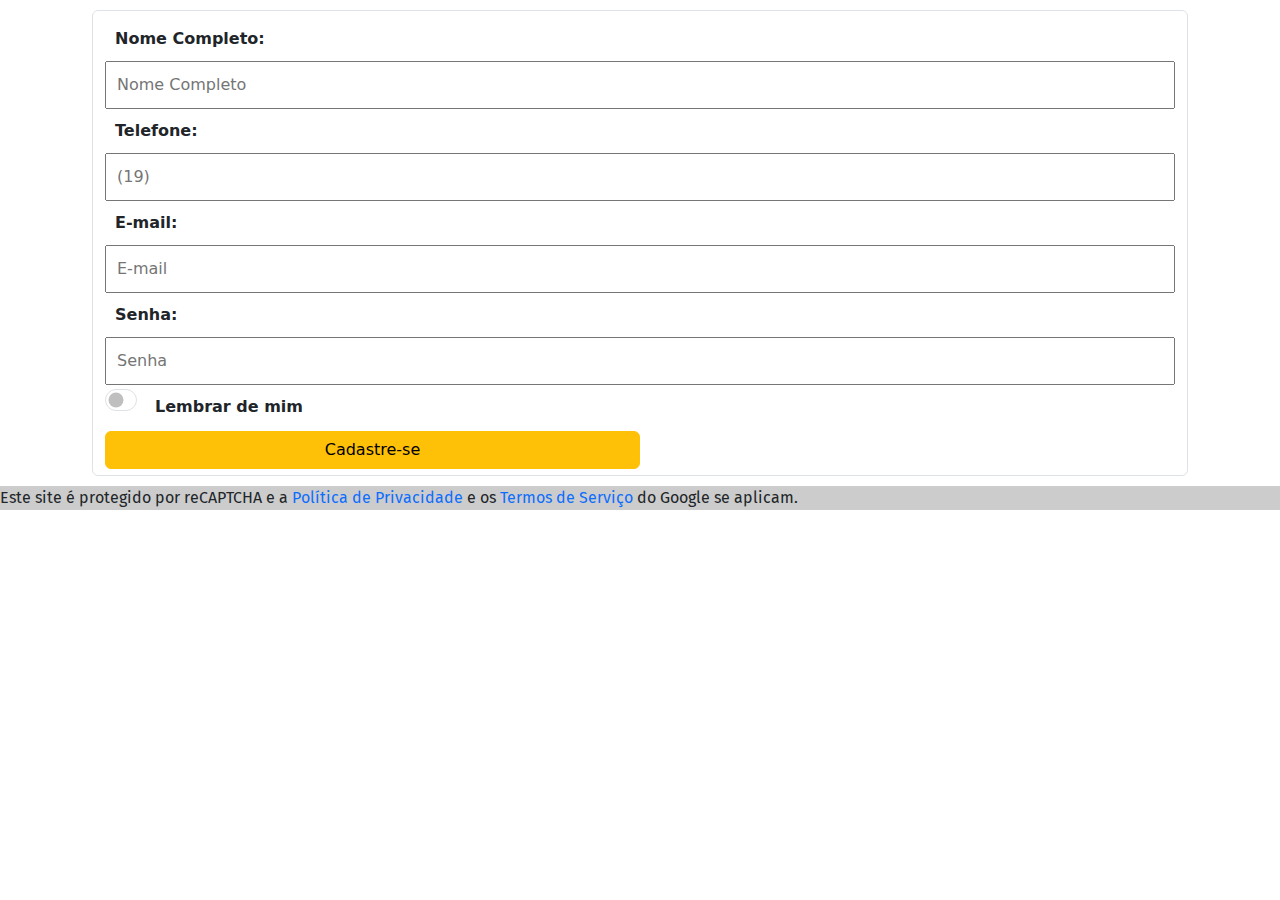
<file: cadastro.html>
<!DOCTYPE html>
<html lang="en">
<head>
    <meta charset="UTF-8">
    <meta name="viewport" content="width=device-width, initial-scale=1.0">
    <title>Cadastre-se - Zene</title>
    <link rel="icon" href="img/Subtract.svg">
  <link rel="stylesheet" href="https://cdn.jsdelivr.net/npm/bootstrap@5.3.3/dist/css/bootstrap.min.css">
  <link rel="stylesheet" href="https://cdn.jsdelivr.net/npm/bootstrap-icons@1.11.3/font/bootstrap-icons.min.css">
  <link rel="stylesheet" href="CSS/style.css">
</head>
<body>
 
      <main>
        <section id="cadastro" class="container justify-content-center align-items-center ">
          <div class="container"> 
            <form class="form-control fw-bold text-dark ">
                  <div >
                      <label for="">Nome Completo:</label>
                      <input type="text" placeholder="Nome Completo">
                  </div>
                  <div >
                      <label for="">Telefone:</label>
                      <input type="text" placeholder="(19)">
                  </div>
                  <div >
                      <label for="">E-mail:</label>
                      <input type="email" placeholder="E-mail">
                  </div>
                  <div >
                      <label for="">Senha:</label>
                      <input type="text" placeholder="Senha">
                  </div>
                  <div id="checkBox" class="form-check form-switch">
                    <input type="checkbox" class="form-check-input" >
                    <label class="form-check-label">Lembrar de mim</label>
                  </div>
                  <div class="">
                    <button  type="submit" class="btn btn-warning">Cadastre-se</button>
                  </div>
                </form>
          </div>
          </section>
      </main>
      <footer>
        <p> Este site é protegido por reCAPTCHA e a <a href="#">Política de Privacidade</a> e os <a href="#">Termos de Serviço</a> do Google se aplicam.</p>
      </footer>
            
</body>
</html>
</file>
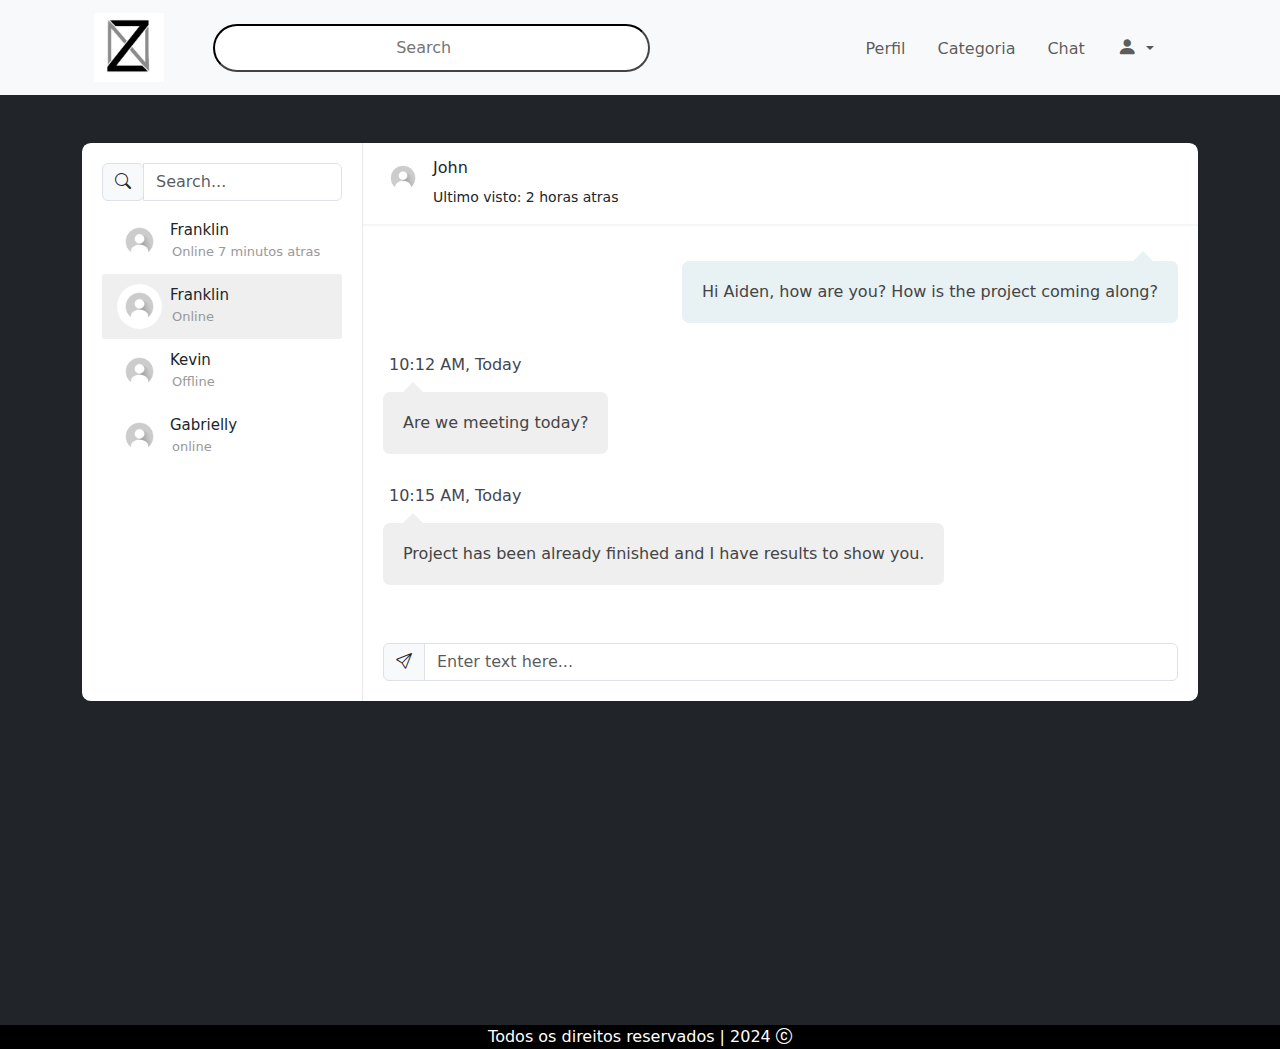
<file: chat.html>
<!DOCTYPE html>
<html lang="en">
<head>
  <meta charset="UTF-8">
  <meta name="viewport" content="width=device-width, initial-scale=1.0">
  <title>Document</title>
  <link rel="icon" href="img/logozene.png">
  <link rel="stylesheet" href="https://cdn.jsdelivr.net/npm/bootstrap@5.3.3/dist/css/bootstrap.min.css">
  <link rel="stylesheet" href="https://cdn.jsdelivr.net/npm/bootstrap-icons@1.11.3/font/bootstrap-icons.min.css">
  <link rel="stylesheet" href="CSS/style.css">
  <link href="https://unpkg.com/aos@2.3.1/dist/aos.css" rel="stylesheet">
  
</head>
<body>

  <header>  
    <nav class="navbar bg-body-tertiary navbar-expand-lg ">
      <div id="head" class="container">
        <div class="container d-flex align-items-center justify-content-between ">
          <a class="navbar-brand" src="img/logozene.png" href="index.html"><img style="width: 70px;" src="img/logozene.png"
              alt="">
          </a>
          <input class=" text-center barraPesquisa" type="search" placeholder="Search" >
          
          <button id="btnn" class="navbar-toggler mx-md-2" type="button" data-bs-toggle="offcanvas"
            data-bs-target="#offcanvasNavbar" aria-controls="offcanvasNavbar" aria-label="Toggle navigation">
            <span class="navbar-toggler-icon"></span>
          </button>
            
          <div class="offcanvas offcanvas-end" tabindex="-1" id="offcanvasNavbar" aria-labelledby="offcanvasNavbarLabel">
            <div class="offcanvas-header">
             <a href="index.html"> <h5 class="offcanvas-title" id="offcanvasNavbarLabel"><img style="width: 80px;" src="img/logozene.png" alt="">
              </h5></a>
              <button type="button" class="btn-close" data-bs-dismiss="offcanvas" aria-label="Close"></button>
            </div>
            <div class="offcanvas-body justify-content-end">
              <ul class="navbar-nav  flex-glow pe-3">
                <li class="nav-item">
                  <!-- <a class="nav-link active" aria-current="page" href="index.html" >Home</a> -->
                </li>
  
                <li class="nav-item pt-1">
                  <a class="nav-link mx-md-2" href="perfil.html">Perfil</a>
                </li>
                <li class="nav-item pt-1">
                  <a class="nav-link mx-md-2" href="categoria.html">Categoria</a>
                </li>
                <li class="nav-item pt-1">
                  <a class="nav-link mx-md-2" href="chat.html">Chat</a>
                </li>
                <li class="nav-item dropdown">
                  <a class="nav-link dropdown-toggle mx-md-2" href="#" role="button" data-bs-toggle="dropdown"
                    aria-expanded="false">
                    <!-- <img src="img/iconeavatarperfil.jpg" style="width: 50px;"  alt=""> --><i
                      class="bi bi-person-fill fs-5"></i>
                  </a>
                  <ul class="dropdown-menu dropdown-menu">
                    <li class="nav-item">
                      <a class="nav-link active" aria-current="page" href="#" data-bs-toggle="modal"
                        data-bs-target="#staticBackdrop">Cadastre-se</a>
                    </li>
                    <li class="nav-item">
                      <a class="nav-link" href="#" data-bs-toggle="modal" data-bs-target="#exampleModal">Entrar</a>
                    </li>
                  </ul>
              </ul>
            </div>
      </div>
    </nav>
  </header>

  
<section id="chatFooter" class="bg-dark">
  <div class="container ">
      <div class="row clearfix ">
          <div class=" container py-5">
              <div class="card chat-app ">
                  <div id="plist" class="people-list">
                      <div class="input-group">
                          <div class="input-group-prepend">
                              <button class="input-group-text"><i class="bi bi-search"></i></button>
                          </div>
                          <input type="text" class="form-control" placeholder="Search...">
                      </div>
                      <ul class="list-unstyled chat-list mt-2 mb-0">
                          <li class="clearfix">
                              <img src="img/iconeavatarperfil.jpg" alt="avatar">
                              <div class="about">
                                  <div class="name">Franklin</div>
                                  <div class="status"> <i class="fa fa-circle offline"></i> Online 7 minutos atras </div>                                            
                              </div>
                          </li>
                          
                          <li class="clearfix active">
                              <img src="img/iconeavatarperfil.jpg" alt="avatar">
                              <div class="about">
                                  <div class="name">Franklin</div>
                                  <div class="status"> <i class="fa fa-circle online"></i> Online </div>
                              </div>
                          </li>
                          <li class="clearfix">
                              <img src="img/iconeavatarperfil.jpg" alt="avatar">
                              <div class="about">
                                  <div class="name">Kevin</div>
                                  <div class="status"> <i class="fa fa-circle online"></i> Offline </div>
                              </div>
                          </li>                                    
                          <li class="clearfix">
                              <img src="img/iconeavatarperfil.jpg" alt="avatar">
                              <div class="about">
                                  <div class="name">Gabrielly</div>
                                  <div class="status"> <i class="fa fa-circle online"></i> online </div>
                              </div>
                          </li>
                          
                      </ul>
                  </div>
                  <div class="chat">
                      <div class="chat-header clearfix">
                          <div class="row">
                              <div class="col-lg-6">
                                  <a href="javascript:void(0);" data-toggle="modal" data-target="#view_info">
                                      <img src="img/iconeavatarperfil.jpg" alt="avatar">
                                  </a>
                                  <div class="chat-about">
                                      <h6 class="m-b-0">John</h6>
                                      <small>Ultimo visto: 2 horas atras</small>
                                  </div>
                              </div>
                              <!-- <div class="col-lg-6 hidden-sm text-right">
                                  <a href="javascript:void(0);" class="btn btn-outline-secondary"><i class="fa fa-camera"></i></a>
                                  <a href="javascript:void(0);" class="btn btn-outline-primary"><i class="fa fa-image"></i></a>
                                  <a href="javascript:void(0);" class="btn btn-outline-info"><i class="fa fa-cogs"></i></a>
                                  <a href="javascript:void(0);" class="btn btn-outline-warning"><i class="fa fa-question"></i></a>
                              </div> -->
                          </div>
                      </div>
                      <div class="chat-history">
                          <ul class="m-b-0">
                              <li class="clearfix">
                                  <div class="message-data text-right">
                                  </div>
                                  <div class="message other-message float-right"> Hi Aiden, how are you? How is the project coming along? </div>
                              </li>
                              <li class="clearfix">
                                  <div class="message-data">
                                      <span class="message-data-time">10:12 AM, Today</span>
                                  </div>
                                  <div class="message my-message">Are we meeting today?</div>                                    
                              </li>                               
                              <li class="clearfix">
                                  <div class="message-data">
                                      <span class="message-data-time">10:15 AM, Today</span>
                                  </div>
                                  <div class="message my-message">Project has been already finished and I have results to show you.</div>
                              </li>
                          </ul>
                      </div>
                      <div class="chat-message clearfix">
                          <div class="input-group mb-0">
                              
                                  <button type="submit" class="input-group-text"><i class="bi bi-send"></i></button>
                              
                              <input type="text" class="form-control" placeholder="Enter text here...">                                    
                          </div>
                      </div>
                  </div>
              </div>
          </div>
      </div>
  </div>
</section>


<footer>
  <section class="bg-black ">
    <div class="container  text-center">
      <span class="text-white">Todos os direitos reservados | 2024 <i class="bi bi-c-circle"></i></span>

    </div>
  </section>
</footer>




  <!-- Modal -->
  <div class="modal fade" id="exampleModal" tabindex="-1" aria-labelledby="exampleModalLabel" aria-hidden="true">
    <div class="modal-dialog modal-dialog-centered modal-md ">
      <div class="modal-content bg-dark">
        <div class="modal-header">
          <!-- <h1 class="modal-title fs-5" id="exampleModalLabel">Modal title</h1> -->
          <button type="button" class="btn-close" data-bs-dismiss="modal" aria-label="Close"></button>
        </div>
        <div class="modal-body">
          <section id="login" class="container ">
            <h2 class="p-3 text-light">Faça seu login na Zene</h2>
          
              <button><a href="https://www.google.com/gmail/about/"><i class="bi bi-google"></i> Continuar com o
                  Google</a></button>
              <button><a href="https://pt-br.facebook.com/login/device-based/regular/login/"><i
                    class="bi bi-facebook"></i> Continuar com o Facebook</a></button>
              <button><a href="https://appleid.apple.com/"><i class="bi bi-apple"></i> Continuar com a
                  Apple</a></button>
              <button><a href="/cadastro.html"> Continuar com o seu número</a></button>

              <form id="button" class="fw-bold  text-light">

                <div>
                  <label for="">Email ou nome de usuário</label>
                  <input type="email" placeholder="Email ou nome de usuário" required>
                </div>

                <div>
                  <label for="">Senha</label>
                  <input id="senha" type="password" placeholder="Senha">
                  <i id="btn-senha" ></i>
                </div>
                <div class="form-check form-switch d-flex align-items-center">
                  <input type="checkbox" class="form-check-input">
                  <label class="form-check-label">Lembrar de mim</label>
                </div>
                <div>
                  <button type="submit">Conecte-se</button>
                </div>

              </form>

              <div class="text-center p-3 text-link">
                <a href="#" class="">Esqueceu sua senha?</a>
              </div>
            </div>

            <hr>
            <div class="text-center mb-4 text-link">
              <p>Não tem uma conta?</p>
              <a href="#" data-bs-toggle="modal" data-bs-target="#staticBackdrop"> Inscreva-se na Zene.</a>
            </div>

          </section>
        </div>
      </div>
    </div>
  </div>

  <!-- 
 Button trigger modal 
  
  <button type="button" class="btn btn-primary" data-bs-toggle="modal" data-bs-target="#staticBackdrop">
  Launch static backdrop modal
  </button> -->

  <!-- Modal -->
  <div class="modal fade" id="staticBackdrop" data-bs-backdrop="static" data-bs-keyboard="false" tabindex="-1"
    aria-labelledby="staticBackdropLabel" aria-hidden="true">
    <div class="modal-dialog modal-md">
      <div class="modal-content bg-dark ">
        <div class="modal-header">
          <h1 class="modal-title fs-5 text-white" id="staticBackdropLabel">Cadastre-se</h1>
          <button type="button" class="btn-close" data-bs-dismiss="modal" aria-label="Close"></button>
        </div>
        <div class="modal-body">
          <section id="cadastro" class="container">
            <form class=" fw-bold">
              <div>
                <label for="">Nome Completo:</label>
                <input type="text" placeholder="Nome Completo">
              </div>
              <div>
                <label for="">Telefone:</label>
                <input type="text" placeholder="(19) 9-0808 0808">
              </div>
              <div>
                <label for="">E-mail:</label>
                <input type="email" placeholder=" Seu E-mail" required>
              </div>
              <div>
                <label for="">Senha:</label>
                <input type="text" placeholder="Sua Senha">
              </div>
              <div class="form-check form-switch d-flex align-items-center ">
                <input type="checkbox" class="form-check-input">
                <label class="form-check-label">Lembrar de mim</label>
              </div>
              <div>
                <button type="submit" class="btn btn-warning">Cadastre-se</button>
              </div>
            </form>
          </section>
        </div>
      </div>
    </div>
  </div>











  <script src="https://cdn.jsdelivr.net/npm/bootstrap@5.3.3/dist/js/bootstrap.bundle.min.js"
    integrity="sha384-YvpcrYf0tY3lHB60NNkmXc5s9fDVZLESaAA55NDzOxhy9GkcIdslK1eN7N6jIeHz"
    crossorigin="anonymous"></script>
  <script src="https://unpkg.com/aos@2.3.1/dist/aos.js"></script>
  <script>
    AOS.init();
  </script>
  
</body>
</html>
</file>
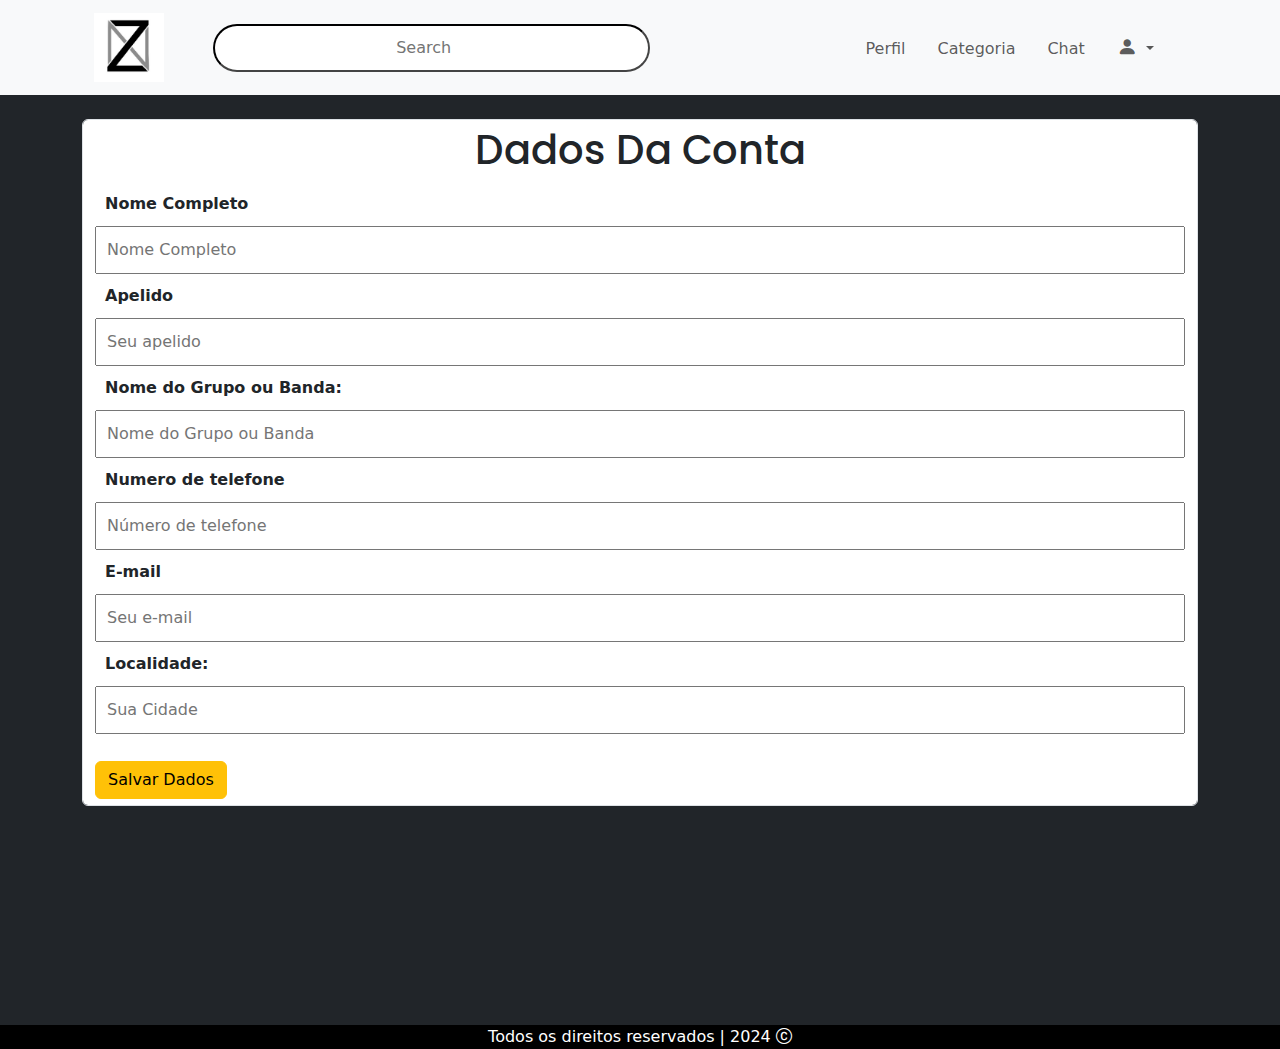
<file: formulario.html>
<!DOCTYPE html>
<html lang="en">

<head>
  <meta charset="UTF-8">
  <meta name="viewport" content="width=device-width, initial-scale=1.0">
  <title>Zene</title>
  <link rel="icon" href="img/logozene.png">
  <link rel="stylesheet" href="https://cdn.jsdelivr.net/npm/bootstrap@5.3.3/dist/css/bootstrap.min.css">
  <link rel="stylesheet" href="https://cdn.jsdelivr.net/npm/bootstrap-icons@1.11.3/font/bootstrap-icons.min.css">
  <link rel="stylesheet" href="CSS/style.css">
</head>

<body>
  <header>  
    <nav class="navbar bg-body-tertiary navbar-expand-lg ">
      <div id="head" class="container">
        <div class="container d-flex align-items-center justify-content-between ">
          <a class="navbar-brand" src="img/logozene.png" href="index.html"><img style="width: 70px;" src="img/logozene.png"
              alt="">
          </a>
          <input class=" text-center barraPesquisa" type="search" placeholder="Search" >
          
          <button id="btnn" class="navbar-toggler mx-md-2" type="button" data-bs-toggle="offcanvas"
            data-bs-target="#offcanvasNavbar" aria-controls="offcanvasNavbar" aria-label="Toggle navigation">
            <span class="navbar-toggler-icon"></span>
          </button>
            
          <div class="offcanvas offcanvas-end" tabindex="-1" id="offcanvasNavbar" aria-labelledby="offcanvasNavbarLabel">
            <div class="offcanvas-header">
             <a href="index.html"> <h5 class="offcanvas-title" id="offcanvasNavbarLabel"><img style="width: 80px;" src="img/logozene.png" alt="">
              </h5></a>
              <button type="button" class="btn-close" data-bs-dismiss="offcanvas" aria-label="Close"></button>
            </div>
            <div class="offcanvas-body justify-content-end">
              <ul class="navbar-nav  flex-glow pe-3">
                <li class="nav-item">
                  <!-- <a class="nav-link active" aria-current="page" href="index.html" >Home</a> -->
                </li>
  
                <li class="nav-item pt-1">
                  <a class="nav-link mx-md-2" href="perfil.html">Perfil</a>
                </li>
                <li class="nav-item pt-1">
                  <a class="nav-link mx-md-2" href="categoria.html">Categoria</a>
                </li>
                <li class="nav-item pt-1">
                  <a class="nav-link mx-md-2" href="chat.html">Chat</a>
                </li>
                <li class="nav-item dropdown">
                  <a class="nav-link dropdown-toggle mx-md-2" href="#" role="button" data-bs-toggle="dropdown"
                    aria-expanded="false">
                    <!-- <img src="img/iconeavatarperfil.jpg" style="width: 50px;"  alt=""> --><i
                      class="bi bi-person-fill fs-5"></i>
                  </a>
                  <ul class="dropdown-menu dropdown-menu">
                    <li class="nav-item">
                      <a class="nav-link active" aria-current="page" href="#" data-bs-toggle="modal"
                        data-bs-target="#staticBackdrop">Cadastre-se</a>
                    </li>
                    <li class="nav-item">
                      <a class="nav-link" href="#" data-bs-toggle="modal" data-bs-target="#exampleModal">Entrar</a>
                    </li>
                  </ul>
              </ul>
            </div>
      </div>
    </nav>
  </header>


  <main>
    <section id="chatFooter" class="bg-dark">
        <div class="d-column container py-4" >
            <form class="form-control fw-bold">
                <h1 class="text-center ">Dados Da Conta</h1>
                <div class="col">
                    <label>Nome Completo</label>
                    <input type="text" placeholder="Nome Completo">
                </div>
                <div class="col">
                    <label>Apelido</label>
                    <input type="text" placeholder="Seu apelido">
                </div>
                <div class="col">
                    <label for="">Nome do Grupo ou Banda:</label>
                    <input type="text" placeholder="Nome do Grupo ou Banda">
                </div>                
                <div class="col">
                    <label for="">Numero de telefone</label>
                    <input type="text" placeholder="Número de telefone ">
                </div>                
                <div class="col">
                    <label for="">E-mail</label>
                    <input type="text" placeholder="Seu e-mail">
                </div>                
                <div class="col">
                    <label>Localidade:</label>
                    <input type="dress" placeholder="Sua Cidade" >
                </div>
                <div>
                    <label></label>
                </div>
                <div>
                    <button class="btn btn-warning">Salvar Dados</button>
                </div>
            </form>
        </div>
    </section>
  </main>

  
  <footer>
    <section class="bg-black ">
      <div class="container  text-center">
        <span class="text-white">Todos os direitos reservados | 2024 <i class="bi bi-c-circle"></i></span>

      </div>
    </section>
  </footer>


  

  <!-- Modal -->
  <div class="modal fade" id="exampleModal" tabindex="-1" aria-labelledby="exampleModalLabel" aria-hidden="true">
    <div class="modal-dialog modal-dialog-centered modal-md ">
      <div class="modal-content bg-dark">
        <div class="modal-header">
          <!-- <h1 class="modal-title fs-5" id="exampleModalLabel">Modal title</h1> -->
          <button type="button" class="btn-close" data-bs-dismiss="modal" aria-label="Close"></button>
        </div>
        <div class="modal-body">
          <section id="login" class="container ">
            <h2 class="p-3 text-light">Faça seu login na Zene</h2>
          
              <button><a href="https://www.google.com/gmail/about/"><i class="bi bi-google"></i> Continuar com o
                  Google</a></button>
              <button><a href="https://pt-br.facebook.com/login/device-based/regular/login/"><i
                    class="bi bi-facebook"></i> Continuar com o Facebook</a></button>
              <button><a href="https://appleid.apple.com/"><i class="bi bi-apple"></i> Continuar com a
                  Apple</a></button>
              <button><a href="/cadastro.html"> Continuar com o seu número</a></button>

              <form id="button" class="fw-bold  text-light">

                <div>
                  <label for="">Email ou nome de usuário</label>
                  <input type="email" placeholder="Email ou nome de usuário" required>
                </div>

                <div>
                  <label for="">Senha</label>
                  <input id="senha" type="password" placeholder="Senha">
                  <i id="btn-senha" ></i>
                </div>
                <div class="form-check form-switch d-flex align-items-center">
                  <input type="checkbox" class="form-check-input">
                  <label class="form-check-label">Lembrar de mim</label>
                </div>
                <div>
                  <button type="submit">Conecte-se</button>
                </div>

              </form>

              <div class="text-center p-3 text-link">
                <a href="#" class="">Esqueceu sua senha?</a>
              </div>
            </div>

            <hr>
            <div class="text-center mb-4 text-link">
              <p>Não tem uma conta?</p>
              <a href="#" data-bs-toggle="modal" data-bs-target="#staticBackdrop"> Inscreva-se na Zene.</a>
            </div>

          </section>
        </div>
      </div>
    </div>
  </div>

  <!-- 
 Button trigger modal 
  
  <button type="button" class="btn btn-primary" data-bs-toggle="modal" data-bs-target="#staticBackdrop">
  Launch static backdrop modal
  </button> -->

  <!-- Modal -->
  <div class="modal fade" id="staticBackdrop" data-bs-backdrop="static" data-bs-keyboard="false" tabindex="-1"
    aria-labelledby="staticBackdropLabel" aria-hidden="true">
    <div class="modal-dialog modal-md">
      <div class="modal-content bg-dark ">
        <div class="modal-header">
          <h1 class="modal-title fs-5 text-white" id="staticBackdropLabel">Cadastre-se</h1>
          <button type="button" class="btn-close" data-bs-dismiss="modal" aria-label="Close"></button>
        </div>
        <div class="modal-body">
          <section id="cadastro" class="container">
            <form class=" fw-bold">
              <div>
                <label for="">Nome Completo:</label>
                <input type="text" placeholder="Nome Completo">
              </div>
              <div>
                <label for="">Telefone:</label>
                <input type="text" placeholder="(19) 9-0808 0808">
              </div>
              <div>
                <label for="">E-mail:</label>
                <input type="email" placeholder=" Seu E-mail" required>
              </div>
              <div>
                <label for="">Senha:</label>
                <input type="text" placeholder="Sua Senha">
              </div>
              <div class="form-check form-switch d-flex align-items-center ">
                <input type="checkbox" class="form-check-input">
                <label class="form-check-label">Lembrar de mim</label>
              </div>
              <div>
                <button type="submit" class="btn btn-warning">Cadastre-se</button>
              </div>
            </form>
          </section>
        </div>
      </div>
    </div>
  </div>











  <script src="https://cdn.jsdelivr.net/npm/bootstrap@5.3.3/dist/js/bootstrap.bundle.min.js"
    integrity="sha384-YvpcrYf0tY3lHB60NNkmXc5s9fDVZLESaAA55NDzOxhy9GkcIdslK1eN7N6jIeHz"
    crossorigin="anonymous"></script>
  <script src="https://unpkg.com/aos@2.3.1/dist/aos.js"></script>
  <script>
    AOS.init();
  </script>

  
</body>

</html>
</file>
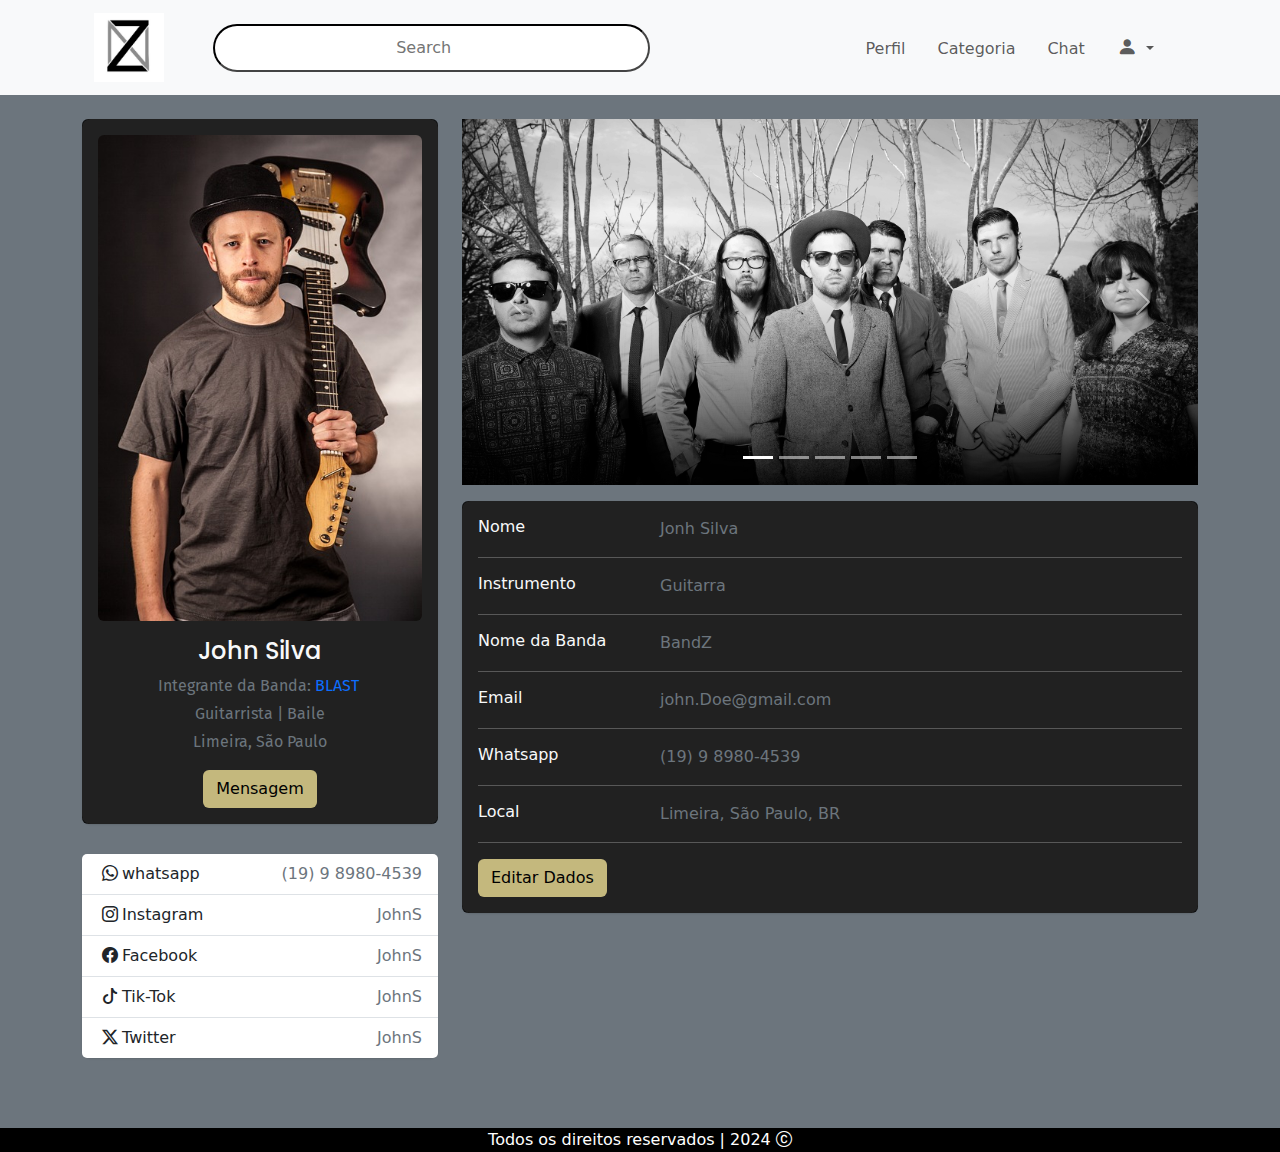
<file: perfil.html>
<!DOCTYPE html>
<html lang="pt-br">

<head>
  <meta charset="UTF-8">
  <meta name="viewport" content="width=device-width, initial-scale=1.0">
  <title>Zene</title>
  <link rel="icon" href="img/logozene.png">
  <link rel="stylesheet" href="https://cdn.jsdelivr.net/npm/bootstrap@5.3.3/dist/css/bootstrap.min.css">
  <link rel="stylesheet" href="https://cdn.jsdelivr.net/npm/bootstrap-icons@1.11.3/font/bootstrap-icons.min.css">
  <link rel="stylesheet" href="CSS/style.css">
  <link href="https://unpkg.com/aos@2.3.1/dist/aos.css" rel="stylesheet">
</head>

<body>

  <header>  
    <nav class="navbar bg-body-tertiary navbar-expand-lg ">
      <div id="head" class="container">
        <div class="container d-flex align-items-center justify-content-between ">
          <a class="navbar-brand" src="img/logozene.png" href="index.html"><img style="width: 70px;" src="img/logozene.png"
              alt="">
          </a>
          <input class=" text-center barraPesquisa" type="search" placeholder="Search" >
          
          <button id="btnn" class="navbar-toggler mx-md-2" type="button" data-bs-toggle="offcanvas"
            data-bs-target="#offcanvasNavbar" aria-controls="offcanvasNavbar" aria-label="Toggle navigation">
            <span class="navbar-toggler-icon"></span>
          </button>
            
          <div class="offcanvas offcanvas-end" tabindex="-1" id="offcanvasNavbar" aria-labelledby="offcanvasNavbarLabel">
            <div class="offcanvas-header">
             <a href="index.html"> <h5 class="offcanvas-title" id="offcanvasNavbarLabel"><img style="width: 80px;" src="img/logozene.png" alt="">
              </h5></a>
              <button type="button" class="btn-close" data-bs-dismiss="offcanvas" aria-label="Close"></button>
            </div>
            <div class="offcanvas-body justify-content-end">
              <ul class="navbar-nav  flex-glow pe-3">
                <li class="nav-item">
                  <!-- <a class="nav-link active" aria-current="page" href="index.html" >Home</a> -->
                </li>
  
                <li class="nav-item pt-1">
                  <a class="nav-link mx-md-2" href="perfil.html">Perfil</a>
                </li>
                <li class="nav-item pt-1">
                  <a class="nav-link mx-md-2" href="categoria.html">Categoria</a>
                </li>
                <li class="nav-item pt-1">
                  <a class="nav-link mx-md-2" href="chat.html">Chat</a>
                </li>
                <li class="nav-item dropdown">
                  <a class="nav-link dropdown-toggle mx-md-2" href="#" role="button" data-bs-toggle="dropdown"
                    aria-expanded="false">
                    <!-- <img src="img/iconeavatarperfil.jpg" style="width: 50px;"  alt=""> --><i
                      class="bi bi-person-fill fs-5"></i>
                  </a>
                  <ul class="dropdown-menu dropdown-menu">
                    <li class="nav-item">
                      <a class="nav-link active" aria-current="page" href="#" data-bs-toggle="modal"
                        data-bs-target="#staticBackdrop">Cadastre-se</a>
                    </li>
                    <li class="nav-item">
                      <a class="nav-link" href="#" data-bs-toggle="modal" data-bs-target="#exampleModal">Entrar</a>
                    </li>
                  </ul>
              </ul>
            </div>
      </div>
    </nav>
  </header>

  <main>

    <section class="bg-secondary">
      <div class="container py-4">
        <div class="main-body">
              <div class="row gutters-sm">
                <div class="col-sm-12 col-md-4 mb-3">
                  <div class="card ">
                    <div class="card-body rounded ">
                      <div class="d-flex flex-column align-items-center text-center">
                        <img src="img/man-890877_640.jpg" alt="Admin" class="rounded" width="100">
                        <div class="mt-3 text-light">
                          <h4>John Silva</h4>
                          <p class="text-secondary mb-1">Integrante da Banda:<a href="perfil1.html" class="mx-1">BLAST</a></p> 
                          <p class="text-secondary mb-1">Guitarrista | Baile</p>
                          <p class="text-secondary font-size-sm">Limeira, São Paulo </p>
                          <!-- <a href="#"><button class="btn btn-md botaoCard">Contratar</button></a> -->
                          <a href="chat.html"><button class="btn btn-md botaoCard">Mensagem</button></a>
                        </div>
                      </div>
                    </div>
                  </div>
                  <div class="card mt-3 text-light ">
                    <ul class="list-group list-group-flush">
                      <li class="list-group-item d-flex justify-content-between align-items-center flex-wrap">
                        <h6 class="mb-0"><i class="mx-1 bi bi-whatsapp"></i>whatsapp</h6>
                        <span class="text-secondary">(19) 9 8980-4539</span>
                      </li>
                      <li class="list-group-item d-flex justify-content-between align-items-center flex-wrap">
                        <h6 class="mb-0"><i class="mx-1 bi bi-instagram"></i>Instagram</h6>
                        <span class="text-secondary">JohnS</span>
                      </li>
                      <li class="list-group-item d-flex justify-content-between align-items-center flex-wrap">
                        <h6 class="mb-0"><i class="mx-1 bi bi-facebook"></i>Facebook</h6>
                        <span class="text-secondary">JohnS</span>
                      </li>
                      <li class="list-group-item d-flex justify-content-between align-items-center flex-wrap">
                        <h6 class="mb-0"><i class="mx-1 bi bi-tiktok"></i>Tik-Tok</h6>
                        <span class="text-secondary">JohnS</span>
                      </li>
                      <li class="list-group-item d-flex justify-content-between align-items-center flex-wrap">
                        <h6 class="mb-0"><i class="mx-1 bi bi-twitter-x"></i>Twitter</h6>
                        <span class="text-secondary">JohnS</span>
                      </li>
                    </ul>
                  </div>
                </div>
                <div class="col-md-8">
                  <div id="carouselExampleIndicators" class="carousel slide">
                    <div class="carousel-indicators">
                      <button type="button" data-bs-target="#carouselExampleIndicators" data-bs-slide-to="0" class="active" aria-current="true" aria-label="Slide 1"></button>
                      <button type="button" data-bs-target="#carouselExampleIndicators" data-bs-slide-to="1" aria-label="Slide 2"></button>
                      <button type="button" data-bs-target="#carouselExampleIndicators" data-bs-slide-to="2" aria-label="Slide 3"></button>
                      <button type="button" data-bs-target="#carouselExampleIndicators" data-bs-slide-to="3" aria-label="Slide 4"></button>
                      <button type="button" data-bs-target="#carouselExampleIndicators" data-bs-slide-to="4" aria-label="Slide 5"></button>
                    </div>
                    <div class="carousel-inner">
                      <div class="carousel-item active">
                        <img src="img/bandateste1.svg" class="d-block w-100" alt="...">
                      </div>
                      <div class="carousel-item">
                        <img src="img/bandateste1.svg" class="d-block w-100" alt="...">
                      </div>
                    </div>
                    <button class="carousel-control-prev" type="button" data-bs-target="#carouselExampleIndicators" data-bs-slide="prev">
                      <span class="carousel-control-prev-icon" aria-hidden="true"></span>
                      <span class="visually-hidden">Previous</span>
                    </button>
                    <button class="carousel-control-next" type="button" data-bs-target="#carouselExampleIndicators" data-bs-slide="next">
                      <span class="carousel-control-next-icon" aria-hidden="true"></span>
                      <span class="visually-hidden">Next</span>
                    </button>
                  </div>
                  <div class="card my-3 text-light ">
                    <div class="card-body rounded ">
                      <div class="row">
                        <div class="col-sm-3">
                          <h6 class="mb-0">Nome </h6>
                        </div>
                        <div class="  col-sm-9 text-secondary">
                          Jonh Silva
                        </div>
                      </div>
                      <hr>
                      <div class="row">
                        <div class="col-sm-3">
                          <h6 class="mb-0">Instrumento</h6>
                        </div>
                        <div class="col-sm-9 text-secondary">
                          Guitarra
                        </div>
                      </div>
                      <hr>
                      <div class="row">
                        <div class="col-sm-3">
                          <h6 class="mb-0">Nome da Banda</h6>
                        </div>
                        <div class="col-sm-9 text-secondary">
                          BandZ
                        </div>
                      </div>
                      <hr>
                      <div class="row">
                        <div class="col-sm-3">
                          <h6 class="mb-0">Email</h6>
                        </div>
                        <div class="col-sm-9 text-secondary">
                          john.Doe@gmail.com
                        </div>
                      </div>
                      <hr>
                      <div class="row">
                        <div class="col-sm-3">
                          <h6 class="mb-0">Whatsapp</i></h6>
                        </div>
                        <div class="col-sm-9 text-secondary">
                          (19) 9 8980-4539
                        </div>
                      </div>
                      <hr>
                      <div class="row">
                        <div class="col-sm-3">
                          <h6 class="mb-0">Local</h6>
                        </div>
                        <div class="col-sm-9 text-secondary">
                          Limeira, São Paulo, BR
                        </div>
                      </div>
                      <hr>
                      <div class="row">
                        <div class="col-sm-12">
                          <a class="btn btn-md botaoCard"  href="formulario.html">Editar Dados</a>
                        </div>
                      </div>
                    </div>
                  </div>
                </div>
              </div>
        </div>
      </div>
    </section>
</main>

    <footer >
      <section class="bg-black ">
        <div class="container  text-center">
          <span class="text-white">Todos os direitos reservados | 2024 <i class="bi bi-c-circle"></i></span>
  
        </div>
      </section>
    </footer>
    



  <!-- Modal -->
  <div class="modal fade" id="exampleModal" tabindex="-1" aria-labelledby="exampleModalLabel" aria-hidden="true">
    <div class="modal-dialog modal-dialog-centered modal-md ">
      <div class="modal-content bg-dark">
        <div class="modal-header">
          <!-- <h1 class="modal-title fs-5" id="exampleModalLabel">Modal title</h1> -->
          <button type="button" class="btn-close" data-bs-dismiss="modal" aria-label="Close"></button>
        </div>
        <div class="modal-body">
          <section id="login" class="container ">
            <h2 class="p-3 text-light">Faça seu login na Zene</h2>
          
              <button><a href="https://www.google.com/gmail/about/"><i class="bi bi-google"></i> Continuar com o
                  Google</a></button>
              <button><a href="https://pt-br.facebook.com/login/device-based/regular/login/"><i
                    class="bi bi-facebook"></i> Continuar com o Facebook</a></button>
              <button><a href="https://appleid.apple.com/"><i class="bi bi-apple"></i> Continuar com a
                  Apple</a></button>
              <button><a href="/cadastro.html"> Continuar com o seu número</a></button>

              <form id="button" class="fw-bold  text-light">

                <div>
                  <label for="">Email ou nome de usuário</label>
                  <input type="email" placeholder="Email ou nome de usuário" required>
                </div>

                <div>
                  <label for="">Senha</label>
                  <input id="senha" type="password" placeholder="Senha">
                  <i id="btn-senha" ></i>
                </div>
                <div class="form-check form-switch d-flex align-items-center">
                  <input type="checkbox" class="form-check-input">
                  <label class="form-check-label">Lembrar de mim</label>
                </div>
                <div>
                  <button type="submit">Conecte-se</button>
                </div>

              </form>

              <div class="text-center p-3 text-link">
                <a href="#" class="">Esqueceu sua senha?</a>
              </div>
            </div>

            <hr>
            <div class="text-center mb-4 text-link">
              <p>Não tem uma conta?</p>
              <a href="#" data-bs-toggle="modal" data-bs-target="#staticBackdrop"> Inscreva-se na Zene.</a>
            </div>

          </section>
        </div>
      </div>
    </div>
  </div>

  <!-- 
 Button trigger modal 
  
  <button type="button" class="btn btn-primary" data-bs-toggle="modal" data-bs-target="#staticBackdrop">
  Launch static backdrop modal
  </button> -->

  <!-- Modal -->
  <div class="modal fade" id="staticBackdrop" data-bs-backdrop="static" data-bs-keyboard="false" tabindex="-1"
    aria-labelledby="staticBackdropLabel" aria-hidden="true">
    <div class="modal-dialog modal-md">
      <div class="modal-content bg-dark ">
        <div class="modal-header">
          <h1 class="modal-title fs-5 text-white" id="staticBackdropLabel">Cadastre-se</h1>
          <button type="button" class="btn-close" data-bs-dismiss="modal" aria-label="Close"></button>
        </div>
        <div class="modal-body">
          <section id="cadastro" class="container">
            <form class=" fw-bold">
              <div>
                <label for="">Nome Completo:</label>
                <input type="text" placeholder="Nome Completo">
              </div>
              <div>
                <label for="">Telefone:</label>
                <input type="text" placeholder="(19) 9-0808 0808">
              </div>
              <div>
                <label for="">E-mail:</label>
                <input type="email" placeholder=" Seu E-mail" required>
              </div>
              <div>
                <label for="">Senha:</label>
                <input type="text" placeholder="Sua Senha">
              </div>
              <div class="form-check form-switch d-flex align-items-center ">
                <input type="checkbox" class="form-check-input">
                <label class="form-check-label">Lembrar de mim</label>
              </div>
              <div>
                <button type="submit" class="btn btn-warning">Cadastre-se</button>
              </div>
            </form>
          </section>
        </div>
      </div>
    </div>
  </div>


    <script src="https://cdn.jsdelivr.net/npm/bootstrap@5.3.3/dist/js/bootstrap.bundle.min.js"
    integrity="sha384-YvpcrYf0tY3lHB60NNkmXc5s9fDVZLESaAA55NDzOxhy9GkcIdslK1eN7N6jIeHz"
    crossorigin="anonymous"></script>
  <script src="https://unpkg.com/aos@2.3.1/dist/aos.js"></script>
  <script>
    AOS.init();
  </script>
</body>

</html>
</file>
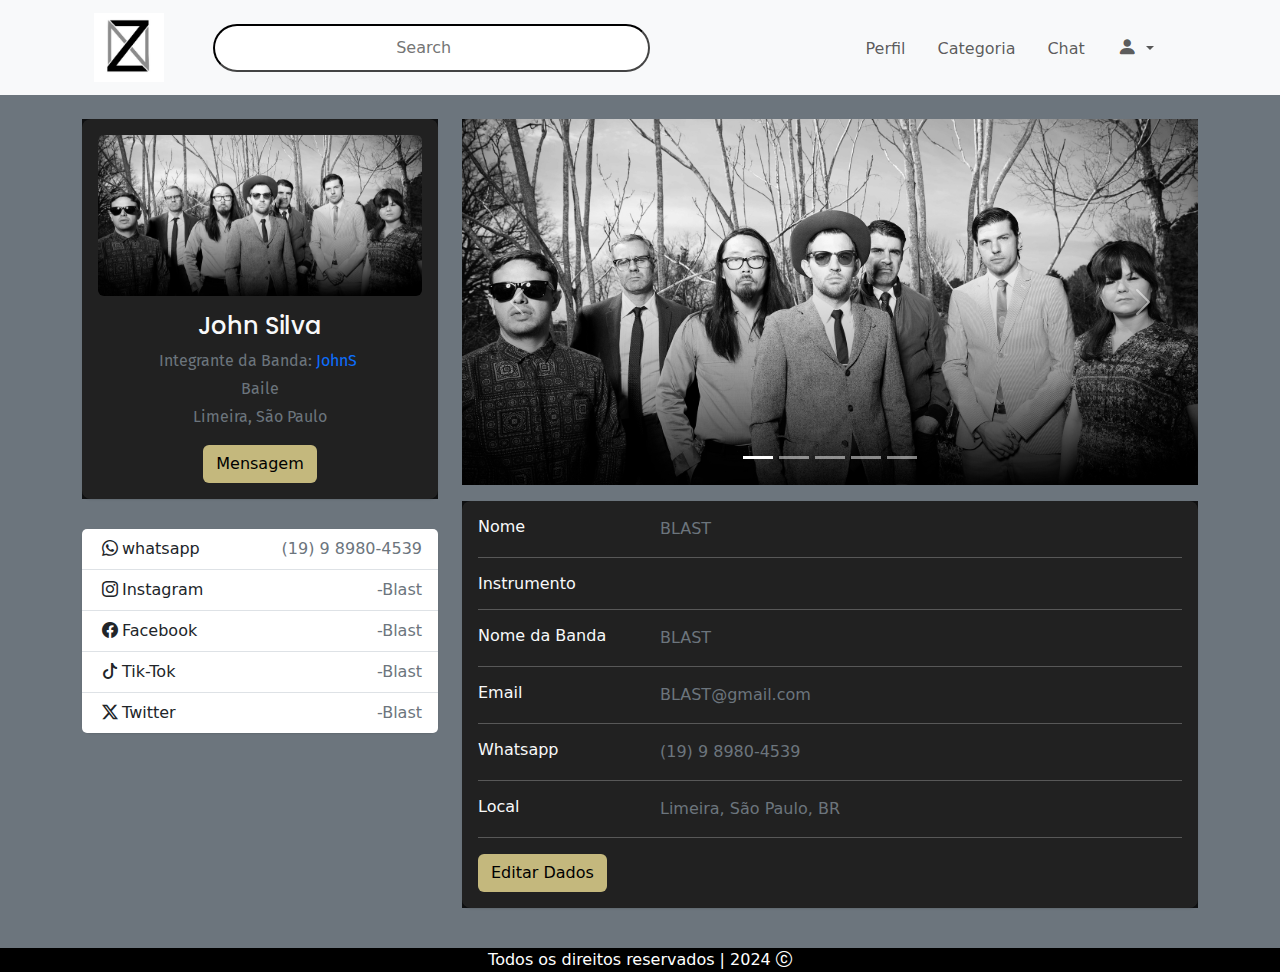
<file: perfil1.html>
<!DOCTYPE html>
<html lang="pt-br">

<head>
  <meta charset="UTF-8">
  <meta name="viewport" content="width=device-width, initial-scale=1.0">
  <title>Zene</title>
  <link rel="icon" href="img/logozene.png">
  <link rel="stylesheet" href="https://cdn.jsdelivr.net/npm/bootstrap@5.3.3/dist/css/bootstrap.min.css">
  <link rel="stylesheet" href="https://cdn.jsdelivr.net/npm/bootstrap-icons@1.11.3/font/bootstrap-icons.min.css">
  <link rel="stylesheet" href="CSS/style.css">
  <link href="https://unpkg.com/aos@2.3.1/dist/aos.css" rel="stylesheet">
</head>

<body>
  <header>  
    <nav class="navbar bg-body-tertiary navbar-expand-lg ">
      <div id="head" class="container">
        <div class="container d-flex align-items-center justify-content-between ">
          <a class="navbar-brand" src="img/logozene.png" href="index.html"><img style="width: 70px;" src="img/logozene.png"
              alt="">
          </a>
          <input class=" text-center barraPesquisa" type="search" placeholder="Search" >
          
          <button id="btnn" class="navbar-toggler mx-md-2" type="button" data-bs-toggle="offcanvas"
            data-bs-target="#offcanvasNavbar" aria-controls="offcanvasNavbar" aria-label="Toggle navigation">
            <span class="navbar-toggler-icon"></span>
          </button>
            
          <div class="offcanvas offcanvas-end" tabindex="-1" id="offcanvasNavbar" aria-labelledby="offcanvasNavbarLabel">
            <div class="offcanvas-header">
             <a href="index.html"> <h5 class="offcanvas-title" id="offcanvasNavbarLabel"><img style="width: 80px;" src="img/logozene.png" alt="">
              </h5></a>
              <button type="button" class="btn-close" data-bs-dismiss="offcanvas" aria-label="Close"></button>
            </div>
            <div class="offcanvas-body justify-content-end">
              <ul class="navbar-nav  flex-glow pe-3">
                <li class="nav-item">
                  <!-- <a class="nav-link active" aria-current="page" href="index.html" >Home</a> -->
                </li>
  
                <li class="nav-item pt-1">
                  <a class="nav-link mx-md-2" href="perfil.html">Perfil</a>
                </li>
                <li class="nav-item pt-1">
                  <a class="nav-link mx-md-2" href="categoria.html">Categoria</a>
                </li>
                <li class="nav-item pt-1">
                  <a class="nav-link mx-md-2" href="chat.html">Chat</a>
                </li>
                <li class="nav-item dropdown">
                  <a class="nav-link dropdown-toggle mx-md-2" href="#" role="button" data-bs-toggle="dropdown"
                    aria-expanded="false">
                    <!-- <img src="img/iconeavatarperfil.jpg" style="width: 50px;"  alt=""> --><i
                      class="bi bi-person-fill fs-5"></i>
                  </a>
                  <ul class="dropdown-menu dropdown-menu">
                    <li class="nav-item">
                      <a class="nav-link active" aria-current="page" href="#" data-bs-toggle="modal"
                        data-bs-target="#staticBackdrop">Cadastre-se</a>
                    </li>
                    <li class="nav-item">
                      <a class="nav-link" href="#" data-bs-toggle="modal" data-bs-target="#exampleModal">Entrar</a>
                    </li>
                  </ul>
              </ul>
            </div>
      </div>
    </nav>
  </header>

  <main>

    <section class="bg-secondary">
      <div class="container py-4">
        <div class="main-body">
              <div class="row gutters-sm">
                <div class="col-sm-12 col-md-4 mb-3">
                  <div class="card ">
                    <div class="card-body">
                      <div class="d-flex flex-column align-items-center text-center">
                        <img src="img/bandateste1.svg" alt="Admin" class="rounded" width="100">
                        <div class="mt-3 text-light">
                          <h4>John Silva</h4>
                          <p class="text-secondary mb-1">Integrante da Banda:<a href="perfil.html" class="mx-1">JohnS</a></p> 
                          <p class="text-secondary mb-1">Baile</p>
                          <p class="text-secondary font-size-sm">Limeira, São Paulo </p>
                          <a href="chat.html"><button class="btn btn-md botaoCard">Mensagem</button></a>
                        </div>
                      </div>
                    </div>
                  </div>
                  <div class="card mt-3 text-light ">
                    <ul class="list-group list-group-flush">
                      <li class="list-group-item d-flex justify-content-between align-items-center flex-wrap">
                        <h6 class="mb-0"><i class="mx-1 bi bi-whatsapp"></i>whatsapp</h6>
                        <span class="text-secondary">(19) 9 8980-4539</span>
                      </li>
                      <li class="list-group-item d-flex justify-content-between align-items-center flex-wrap">
                        <h6 class="mb-0"><i class="mx-1 bi bi-instagram"></i>Instagram</h6>
                        <span class="text-secondary">-Blast</span>
                      </li>
                      <li class="list-group-item d-flex justify-content-between align-items-center flex-wrap">
                        <h6 class="mb-0"><i class="mx-1 bi bi-facebook"></i>Facebook</h6>
                        <span class="text-secondary">-Blast</span>
                      </li>
                      <li class="list-group-item d-flex justify-content-between align-items-center flex-wrap">
                        <h6 class="mb-0"><i class="mx-1 bi bi-tiktok"></i>Tik-Tok</h6>
                        <span class="text-secondary">-Blast</span>
                      </li>
                      <li class="list-group-item d-flex justify-content-between align-items-center flex-wrap">
                        <h6 class="mb-0"><i class="mx-1 bi bi-twitter-x"></i>Twitter</h6>
                        <span class="text-secondary">-Blast</span>
                      </li>
                    </ul>
                  </div>
                </div>
                <div class="col-md-8">
                  <div id="carouselExampleIndicators" class="carousel slide">
                    <div class="carousel-indicators">
                      <button type="button" data-bs-target="#carouselExampleIndicators" data-bs-slide-to="0" class="active" aria-current="true" aria-label="Slide 1"></button>
                      <button type="button" data-bs-target="#carouselExampleIndicators" data-bs-slide-to="1" aria-label="Slide 2"></button>
                      <button type="button" data-bs-target="#carouselExampleIndicators" data-bs-slide-to="2" aria-label="Slide 3"></button>
                      <button type="button" data-bs-target="#carouselExampleIndicators" data-bs-slide-to="3" aria-label="Slide 4"></button>
                      <button type="button" data-bs-target="#carouselExampleIndicators" data-bs-slide-to="4" aria-label="Slide 5"></button>
                    </div>
                    <div class="carousel-inner">
                      <div class="carousel-item active">
                        <img src="img/bandateste1.svg" class="d-block w-100" alt="...">
                      </div>
                      <div class="carousel-item">
                        <img src="img/bandateste1.svg" class="d-block w-100" alt="...">
                      </div>
                    </div>
                    <button class="carousel-control-prev" type="button" data-bs-target="#carouselExampleIndicators" data-bs-slide="prev">
                      <span class="carousel-control-prev-icon" aria-hidden="true"></span>
                      <span class="visually-hidden">Previous</span>
                    </button>
                    <button class="carousel-control-next" type="button" data-bs-target="#carouselExampleIndicators" data-bs-slide="next">
                      <span class="carousel-control-next-icon" aria-hidden="true"></span>
                      <span class="visually-hidden">Next</span>
                    </button>
                  </div>
                  <div class="card my-3 text-light ">
                    <div class="card-body ">
                      <div class="row">
                        <div class="col-sm-3">
                          <h6 class="mb-0">Nome </h6>
                        </div>
                        <div class="  col-sm-9 text-secondary">
                          BLAST
                        </div>
                      </div>
                      <hr>
                      <div class="row">
                        <div class="col-sm-3">
                          <h6 class="mb-0">Instrumento</h6>
                        </div>
                        <div class="col-sm-9 text-secondary">
                          
                        </div>
                      </div>
                      <hr>
                      <div class="row">
                        <div class="col-sm-3">
                          <h6 class="mb-0">Nome da Banda</h6>
                        </div>
                        <div class="col-sm-9 text-secondary">
                          BLAST
                        </div>
                      </div>
                      <hr>
                      <div class="row">
                        <div class="col-sm-3">
                          <h6 class="mb-0">Email</h6>
                        </div>
                        <div class="col-sm-9 text-secondary">
                          BLAST@gmail.com
                        </div>
                      </div>
                      <hr>
                      <div class="row">
                        <div class="col-sm-3">
                          <h6 class="mb-0">Whatsapp</i></h6>
                        </div>
                        <div class="col-sm-9 text-secondary">
                          (19) 9 8980-4539
                        </div>
                      </div>
                      <hr>
                      <div class="row">
                        <div class="col-sm-3">
                          <h6 class="mb-0">Local</h6>
                        </div>
                        <div class="col-sm-9 text-secondary">
                          Limeira, São Paulo, BR
                        </div>
                      </div>
                      <hr>
                      <div class="row">
                        <div class="col-sm-12">
                          <a class="btn btn-md botaoCard"  href="formulario.html">Editar Dados</a>
                        </div>
                      </div>
                    </div>
                  </div>
                </div>
              </div>
        </div>
      </div>
    </section>
</main>

    <footer >
      <section class="bg-black ">
        <div class="container  text-center">
          <span class="text-white">Todos os direitos reservados | 2024 <i class="bi bi-c-circle"></i></span>
  
        </div>
      </section>
    </footer>
    



  <!-- Modal -->
  <div class="modal fade" id="exampleModal" tabindex="-1" aria-labelledby="exampleModalLabel" aria-hidden="true">
    <div class="modal-dialog modal-dialog-centered modal-md ">
      <div class="modal-content bg-dark">
        <div class="modal-header">
          <!-- <h1 class="modal-title fs-5" id="exampleModalLabel">Modal title</h1> -->
          <button type="button" class="btn-close" data-bs-dismiss="modal" aria-label="Close"></button>
        </div>
        <div class="modal-body">
          <section id="login" class="container ">
            <h2 class="p-3 text-light">Faça seu login na Zene</h2>
          
              <button><a href="https://www.google.com/gmail/about/"><i class="bi bi-google"></i> Continuar com o
                  Google</a></button>
              <button><a href="https://pt-br.facebook.com/login/device-based/regular/login/"><i
                    class="bi bi-facebook"></i> Continuar com o Facebook</a></button>
              <button><a href="https://appleid.apple.com/"><i class="bi bi-apple"></i> Continuar com a
                  Apple</a></button>
              <button><a href="/cadastro.html"> Continuar com o seu número</a></button>

              <form id="button" class="fw-bold  text-light">

                <div>
                  <label for="">Email ou nome de usuário</label>
                  <input type="email" placeholder="Email ou nome de usuário" required>
                </div>

                <div>
                  <label for="">Senha</label>
                  <input id="senha" type="password" placeholder="Senha">
                  <i id="btn-senha" ></i>
                </div>
                <div class="form-check form-switch d-flex align-items-center">
                  <input type="checkbox" class="form-check-input">
                  <label class="form-check-label">Lembrar de mim</label>
                </div>
                <div>
                  <button type="submit">Conecte-se</button>
                </div>

              </form>

              <div class="text-center p-3 text-link">
                <a href="#" class="">Esqueceu sua senha?</a>
              </div>
            </div>

            <hr>
            <div class="text-center mb-4 text-link">
              <p>Não tem uma conta?</p>
              <a href="#" data-bs-toggle="modal" data-bs-target="#staticBackdrop"> Inscreva-se na Zene.</a>
            </div>

          </section>
        </div>
      </div>
    </div>
  </div>

  <!-- 
 Button trigger modal 
  
  <button type="button" class="btn btn-primary" data-bs-toggle="modal" data-bs-target="#staticBackdrop">
  Launch static backdrop modal
  </button> -->

  <!-- Modal -->
  <div class="modal fade" id="staticBackdrop" data-bs-backdrop="static" data-bs-keyboard="false" tabindex="-1"
    aria-labelledby="staticBackdropLabel" aria-hidden="true">
    <div class="modal-dialog modal-md">
      <div class="modal-content bg-dark ">
        <div class="modal-header">
          <h1 class="modal-title fs-5 text-white" id="staticBackdropLabel">Cadastre-se</h1>
          <button type="button" class="btn-close" data-bs-dismiss="modal" aria-label="Close"></button>
        </div>
        <div class="modal-body">
          <section id="cadastro" class="container">
            <form class=" fw-bold">
              <div>
                <label for="">Nome Completo:</label>
                <input type="text" placeholder="Nome Completo">
              </div>
              <div>
                <label for="">Telefone:</label>
                <input type="text" placeholder="(19) 9-0808 0808">
              </div>
              <div>
                <label for="">E-mail:</label>
                <input type="email" placeholder=" Seu E-mail" required>
              </div>
              <div>
                <label for="">Senha:</label>
                <input type="text" placeholder="Sua Senha">
              </div>
              <div class="form-check form-switch d-flex align-items-center ">
                <input type="checkbox" class="form-check-input">
                <label class="form-check-label">Lembrar de mim</label>
              </div>
              <div>
                <button type="submit" class="btn btn-warning">Cadastre-se</button>
              </div>
            </form>
          </section>
        </div>
      </div>
    </div>
  </div>


    <script src="https://cdn.jsdelivr.net/npm/bootstrap@5.3.3/dist/js/bootstrap.bundle.min.js"
    integrity="sha384-YvpcrYf0tY3lHB60NNkmXc5s9fDVZLESaAA55NDzOxhy9GkcIdslK1eN7N6jIeHz"
    crossorigin="anonymous"></script>
  <script src="https://unpkg.com/aos@2.3.1/dist/aos.js"></script>
  <script>
    AOS.init();
  </script>
</body>

</html>
</file>
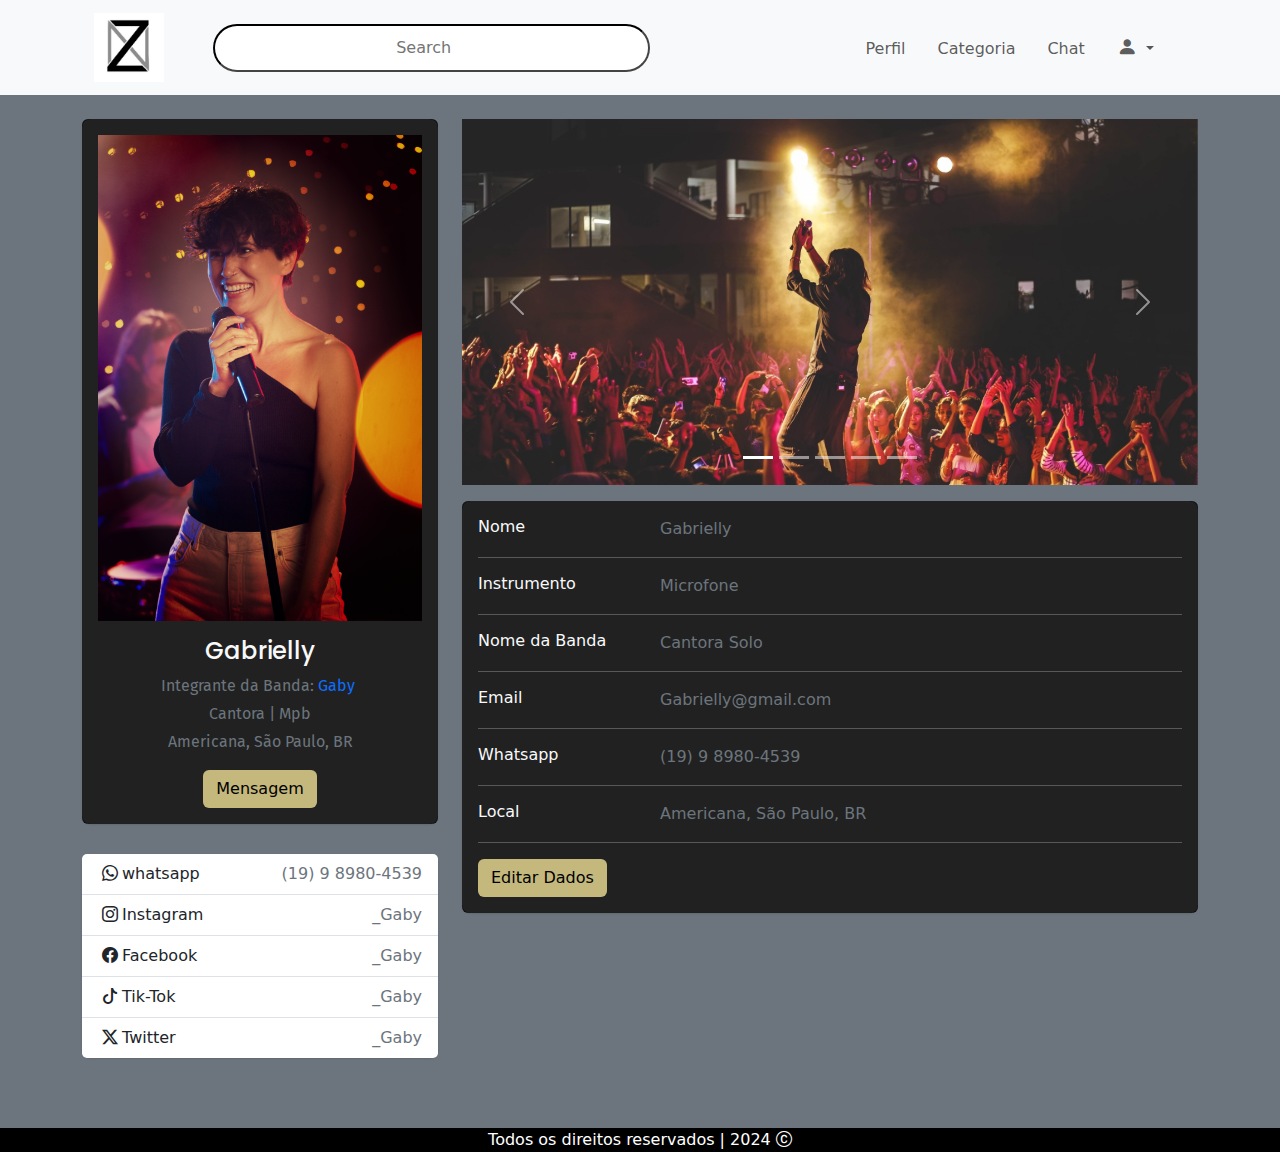
<file: perfil2.html>
<!DOCTYPE html>
<html lang="pt-br">

<head>
  <meta charset="UTF-8">
  <meta name="viewport" content="width=device-width, initial-scale=1.0">
  <title>Zene</title>
  <link rel="icon" href="img/logozene.png">
  <link rel="stylesheet" href="https://cdn.jsdelivr.net/npm/bootstrap@5.3.3/dist/css/bootstrap.min.css">
  <link rel="stylesheet" href="https://cdn.jsdelivr.net/npm/bootstrap-icons@1.11.3/font/bootstrap-icons.min.css">
  <link rel="stylesheet" href="CSS/style.css">
  <link href="https://unpkg.com/aos@2.3.1/dist/aos.css" rel="stylesheet">
</head>

<body>

  <header>  
    <nav class="navbar bg-body-tertiary navbar-expand-lg ">
      <div id="head" class="container">
        <div class="container d-flex align-items-center justify-content-between ">
          <a class="navbar-brand" src="img/logozene.png" href="index.html"><img style="width: 70px;" src="img/logozene.png"
              alt="">
          </a>
          <input class=" text-center barraPesquisa" type="search" placeholder="Search" >
          
          <button id="btnn" class="navbar-toggler mx-md-2" type="button" data-bs-toggle="offcanvas"
            data-bs-target="#offcanvasNavbar" aria-controls="offcanvasNavbar" aria-label="Toggle navigation">
            <span class="navbar-toggler-icon"></span>
          </button>
            
          <div class="offcanvas offcanvas-end" tabindex="-1" id="offcanvasNavbar" aria-labelledby="offcanvasNavbarLabel">
            <div class="offcanvas-header">
             <a href="index.html"> <h5 class="offcanvas-title" id="offcanvasNavbarLabel"><img style="width: 80px;" src="img/logozene.png" alt="">
              </h5></a>
              <button type="button" class="btn-close" data-bs-dismiss="offcanvas" aria-label="Close"></button>
            </div>
            <div class="offcanvas-body justify-content-end">
              <ul class="navbar-nav  flex-glow pe-3">
                <li class="nav-item">
                  <!-- <a class="nav-link active" aria-current="page" href="index.html" >Home</a> -->
                </li>
  
                <li class="nav-item pt-1">
                  <a class="nav-link mx-md-2" href="perfil.html">Perfil</a>
                </li>
                <li class="nav-item pt-1">
                  <a class="nav-link mx-md-2" href="categoria.html">Categoria</a>
                </li>
                <li class="nav-item pt-1">
                  <a class="nav-link mx-md-2" href="chat.html">Chat</a>
                </li>
                <li class="nav-item dropdown">
                  <a class="nav-link dropdown-toggle mx-md-2" href="#" role="button" data-bs-toggle="dropdown"
                    aria-expanded="false">
                    <!-- <img src="img/iconeavatarperfil.jpg" style="width: 50px;"  alt=""> --><i
                      class="bi bi-person-fill fs-5"></i>
                  </a>
                  <ul class="dropdown-menu dropdown-menu">
                    <li class="nav-item">
                      <a class="nav-link active" aria-current="page" href="#" data-bs-toggle="modal"
                        data-bs-target="#staticBackdrop">Cadastre-se</a>
                    </li>
                    <li class="nav-item">
                      <a class="nav-link" href="#" data-bs-toggle="modal" data-bs-target="#exampleModal">Entrar</a>
                    </li>
                  </ul>
              </ul>
            </div>
      </div>
    </nav>
  </header>

  <main>

    <section class="bg-secondary">
      <div class="container py-4">
        <div class="main-body">
              <div class="row gutters-sm">
                <div class="col-sm-12 col-md-4 mb-3">
                  <div class="card">
                    <div class="card-body rounded ">
                      <div class="d-flex flex-column align-items-center text-center">
                        <img  src="img/cantora.png" alt="Admin" class="" width="100">
                        <div class="mt-3 text-light">
                          <h4>Gabrielly</h4>
                          <p class="text-secondary mb-1">Integrante da Banda:<a href="#" class="mx-1">Gaby</a></p> 
                          <p class="text-secondary mb-1">Cantora | Mpb</p>
                          <p class="text-secondary font-size-sm">Americana, São Paulo, BR</p>
                          <!-- <a href="#"><button class="btn btn-md botaoCard">Contratar</button></a> -->
                          <a href="chat.html"><button class="btn btn-md botaoCard">Mensagem</button></a>
                        </div>
                      </div>
                    </div>
                  </div>
                  <div class="card mt-3 text-light  ">
                    <ul class="list-group list-group-flush ">
                      <li class="list-group-item d-flex justify-content-between align-items-center flex-wrap">
                        <h6 class="mb-0"><i class="mx-1 bi bi-whatsapp"></i>whatsapp</h6>
                        <span class="text-secondary">(19) 9 8980-4539</span>
                      </li>
                      <li class="list-group-item d-flex justify-content-between align-items-center flex-wrap">
                        <h6 class="mb-0"><i class="mx-1 bi bi-instagram"></i>Instagram</h6>
                        <span class="text-secondary">_Gaby</span>
                      </li>
                      <li class="list-group-item d-flex justify-content-between align-items-center flex-wrap">
                        <h6 class="mb-0"><i class="mx-1 bi bi-facebook"></i>Facebook</h6>
                        <span class="text-secondary">_Gaby</span>
                      </li>
                      <li class="list-group-item d-flex justify-content-between align-items-center flex-wrap">
                        <h6 class="mb-0"><i class="mx-1 bi bi-tiktok"></i>Tik-Tok</h6>
                        <span class="text-secondary">_Gaby</span>
                      </li>
                      <li class="list-group-item d-flex justify-content-between align-items-center flex-wrap">
                        <h6 class="mb-0"><i class="mx-1 bi bi-twitter-x"></i>Twitter</h6>
                        <span class="text-secondary">_Gaby</span>
                      </li>
                    </ul>
                  </div>
                </div>
                <div class="col-md-8">
                  <div id="carouselExampleIndicators" class="carousel slide">
                    <div class="carousel-indicators ">
                      <button type="button" data-bs-target="#carouselExampleIndicators" data-bs-slide-to="0" class="active" aria-current="true" aria-label="Slide 1"></button>
                      <button type="button" data-bs-target="#carouselExampleIndicators" data-bs-slide-to="1" aria-label="Slide 2"></button>
                      <button type="button" data-bs-target="#carouselExampleIndicators" data-bs-slide-to="2" aria-label="Slide 3"></button>
                      <button type="button" data-bs-target="#carouselExampleIndicators" data-bs-slide-to="3" aria-label="Slide 4"></button>
                      <button type="button" data-bs-target="#carouselExampleIndicators" data-bs-slide-to="4" aria-label="Slide 5"></button>
                    </div>
                    <div class="carousel-inner">
                      <div class="carousel-item active">
                        <img id="gaby" src="img/Bandagaby.svg" class="d-block w-100" alt="...">
                      </div>
                      <div class="carousel-item">
                        <img id="gaby" src="img/Bandagaby.svg" class="d-block w-100 " alt="...">
                      </div>
                    </div>
                    <button class="carousel-control-prev" type="button" data-bs-target="#carouselExampleIndicators" data-bs-slide="prev">
                      <span class="carousel-control-prev-icon" aria-hidden="true"></span>
                      <span class="visually-hidden">Previous</span>
                    </button>
                    <button class="carousel-control-next" type="button" data-bs-target="#carouselExampleIndicators" data-bs-slide="next">
                      <span class="carousel-control-next-icon" aria-hidden="true"></span>
                      <span class="visually-hidden">Next</span>
                    </button>
                  </div>
                  <div class="card my-3 text-light ">
                    <div class="card-body rounded ">
                      <div class="row">
                        <div class="col-sm-3">
                          <h6 class="mb-0">Nome </h6>
                        </div>
                        <div class="  col-sm-9 text-secondary">
                          Gabrielly
                        </div>
                      </div>
                      <hr>
                      <div class="row">
                        <div class="col-sm-3">
                          <h6 class="mb-0">Instrumento</h6>
                        </div>
                        <div class="col-sm-9 text-secondary">
                          Microfone
                        </div>
                      </div>
                      <hr>
                      <div class="row">
                        <div class="col-sm-3">
                          <h6 class="mb-0">Nome da Banda</h6>
                        </div>
                        <div class="col-sm-9 text-secondary">
                          Cantora Solo
                        </div>
                      </div>
                      <hr>
                      <div class="row">
                        <div class="col-sm-3">
                          <h6 class="mb-0">Email</h6>
                        </div>
                        <div class="col-sm-9 text-secondary">
                          Gabrielly@gmail.com
                        </div>
                      </div>
                      <hr>
                      <div class="row">
                        <div class="col-sm-3">
                          <h6 class="mb-0">Whatsapp</i></h6>
                        </div>
                        <div class="col-sm-9 text-secondary">
                          (19) 9 8980-4539
                        </div>
                      </div>
                      <hr>
                      <div class="row">
                        <div class="col-sm-3">
                          <h6 class="mb-0">Local</h6>
                        </div>
                        <div class="col-sm-9 text-secondary">
                            Americana, São Paulo, BR
                        </div>
                      </div>
                      <hr>
                      <div class="row">
                        <div class="col-sm-12">
                          <a class="btn btn-md botaoCard "  href="formulario.html">Editar Dados</a>
                        </div>
                      </div>
                    </div>
                  </div>
                </div>
              </div>
        </div>
      </div>
    </section>
</main>

    <footer >
      <section class="bg-black ">
        <div class="container  text-center">
          <span class="text-white">Todos os direitos reservados | 2024 <i class="bi bi-c-circle"></i></span>
  
        </div>
      </section>
    </footer>
    



  <!-- Modal -->
  <div class="modal fade" id="exampleModal" tabindex="-1" aria-labelledby="exampleModalLabel" aria-hidden="true">
    <div class="modal-dialog modal-dialog-centered modal-md ">
      <div class="modal-content bg-dark">
        <div class="modal-header">
          <!-- <h1 class="modal-title fs-5" id="exampleModalLabel">Modal title</h1> -->
          <button type="button" class="btn-close" data-bs-dismiss="modal" aria-label="Close"></button>
        </div>
        <div class="modal-body">
          <section id="login" class="container ">
            <h2 class="p-3 text-light">Faça seu login na Zene</h2>
          
              <button><a href="https://www.google.com/gmail/about/"><i class="bi bi-google"></i> Continuar com o
                  Google</a></button>
              <button><a href="https://pt-br.facebook.com/login/device-based/regular/login/"><i
                    class="bi bi-facebook"></i> Continuar com o Facebook</a></button>
              <button><a href="https://appleid.apple.com/"><i class="bi bi-apple"></i> Continuar com a
                  Apple</a></button>
              <button><a href="/cadastro.html"> Continuar com o seu número</a></button>

              <form id="button" class="fw-bold  text-light">

                <div>
                  <label for="">Email ou nome de usuário</label>
                  <input type="email" placeholder="Email ou nome de usuário" required>
                </div>

                <div>
                  <label for="">Senha</label>
                  <input id="senha" type="password" placeholder="Senha">
                  <i id="btn-senha" ></i>
                </div>
                <div class="form-check form-switch d-flex align-items-center">
                  <input type="checkbox" class="form-check-input">
                  <label class="form-check-label">Lembrar de mim</label>
                </div>
                <div>
                  <button type="submit">Conecte-se</button>
                </div>

              </form>

              <div class="text-center p-3 text-link">
                <a href="#" class="">Esqueceu sua senha?</a>
              </div>
            </div>

            <hr>
            <div class="text-center mb-4 text-link">
              <p>Não tem uma conta?</p>
              <a href="#" data-bs-toggle="modal" data-bs-target="#staticBackdrop"> Inscreva-se na Zene.</a>
            </div>

          </section>
        </div>
      </div>
    </div>
  </div>

  <!-- 
 Button trigger modal 
  
  <button type="button" class="btn btn-primary" data-bs-toggle="modal" data-bs-target="#staticBackdrop">
  Launch static backdrop modal
  </button> -->

  <!-- Modal -->
  <div class="modal fade" id="staticBackdrop" data-bs-backdrop="static" data-bs-keyboard="false" tabindex="-1"
    aria-labelledby="staticBackdropLabel" aria-hidden="true">
    <div class="modal-dialog modal-md">
      <div class="modal-content bg-dark ">
        <div class="modal-header">
          <h1 class="modal-title fs-5 text-white" id="staticBackdropLabel">Cadastre-se</h1>
          <button type="button" class="btn-close" data-bs-dismiss="modal" aria-label="Close"></button>
        </div>
        <div class="modal-body">
          <section id="cadastro" class="container">
            <form class=" fw-bold">
              <div>
                <label for="">Nome Completo:</label>
                <input type="text" placeholder="Nome Completo">
              </div>
              <div>
                <label for="">Telefone:</label>
                <input type="text" placeholder="(19) 9-0808 0808">
              </div>
              <div>
                <label for="">E-mail:</label>
                <input type="email" placeholder=" Seu E-mail" required>
              </div>
              <div>
                <label for="">Senha:</label>
                <input type="text" placeholder="Sua Senha">
              </div>
              <div class="form-check form-switch d-flex align-items-center ">
                <input type="checkbox" class="form-check-input">
                <label class="form-check-label">Lembrar de mim</label>
              </div>
              <div>
                <button type="submit" class="btn btn-warning">Cadastre-se</button>
              </div>
            </form>
          </section>
        </div>
      </div>
    </div>
  </div>


    <script src="https://cdn.jsdelivr.net/npm/bootstrap@5.3.3/dist/js/bootstrap.bundle.min.js"
    integrity="sha384-YvpcrYf0tY3lHB60NNkmXc5s9fDVZLESaAA55NDzOxhy9GkcIdslK1eN7N6jIeHz"
    crossorigin="anonymous"></script>
  <script src="https://unpkg.com/aos@2.3.1/dist/aos.js"></script>
  <script>
    AOS.init();
  </script>
</body>

</html>
</file>
<file: CSS/style.css>
@import url('https://fonts.googleapis.com/css2?family=Montserrat:ital,wght@0,100..900;1,100..900&display=swap');
@import url('https://fonts.googleapis.com/css2?family=Fira+Sans:ital,wght@0,100;0,200;0,300;0,400;0,500;0,600;0,700;0,800;0,900;1,100;1,200;1,300;1,400;1,500;1,600;1,700;1,800;1,900&display=swap');

@import url('https://fonts.googleapis.com/css2?family=Poppins:ital,wght@0,100;0,200;0,300;0,400;0,500;0,600;0,700;0,800;0,900;1,100;1,200;1,300;1,400;1,500;1,600;1,700;1,800;1,900&display=swap');

*{
    box-sizing: border-box;
}
strong{
    color: #FFFC52;
}
h1,
h2,
h3,
h4,
h5 {
    font-family: "Poppins";
}

p {
    font-family: "Fira Sans";
}
 


hr {
    width: 100%;
    display: flex;
    justify-items: auto;
    align-items: center;
    color: white;
}

/* botao  */
#btnn{
    width: 70px;
}
#btnBanner{
    border-radius: 100px;
    border: none;
}

/* Formatação Header */

.barraPesquisa{
    width:40%;
    border-radius:150px;
    border: 1px transparent #000;
}

/* Formatação o main */
.textoMain{
    padding-top: 150px;
    padding-bottom: 200px;
    background: url(../img/background.jpg) no-repeat center;
    background-attachment: fixed;
    background-repeat: no-repeat;
    background-size: cover;
    width: 100%;
}

.textoMain button{
    position: relative;
    transition: all 350ms ease-in-out;
    background: none;
    color: #000;
    width: 350px;
    background-color: rgba(242, 236, 206, 0.1);
}

.textoMain button:hover{
    color: #000;
    background-color: #FFFC52;
    font-weight:bolder;
    transform: translateY(.5rem);
}
/* Formatação do Banner */




/* Formatação de Cards */

.card {
    border: none;
}

.card img {
    width: 100%;
}

.card h5 {
    font-size: 1.4rem;
    font-weight: 600;
}

.card p {
    font-size: 1rem;
    font-weight: light;
}

.card-body {
    background-color: rgba(0, 0, 0, 0.87);
}

/* Formatação Das Categoria */
.categorias {
    background-color: rgba(0, 0, 0, 0.87);
}

.botaoCard{
    background-color: rgba(238, 223, 149, 0.8);
    color: #000;
}

.botaoCard:hover{
    background-color: #000;
    color: rgba(236, 201, 26, 0.8);
}

#categoria {
    
    background-size: cover;
    position: relative;
    width: 100%;
    height: 100%;
    
    
    
    
}
.text-content{
    position: absolute;
    color: #fff;
    z-index: 9999;
    margin-top: -10rem;
    margin-left: 7rem;
}

/* foto card gaby */



/* Formatação do footer */

footer {
    background-color: #ccc;
}


footer h1 {
    font-size: 2rem;
    font-weight: bold;
}

footer p {
    font-weight: light;
}

a {
    text-decoration: none;
}

.simbols {
    color: #000;
}


#btnn{

    width: 100px;
}


.btn-perfil {
    color: none;
    border: none;
    width: 50px;
}

#button {
    width: 400px;
    border-radius: 5px;
}



/* style CSS do login  */
#login a {
    text-decoration: none;
    color: #393939;

}

#login button {

    width: 100%;
    padding: 15px;
    border-radius: 50px;
    border: none;
    margin: 4px;
    transition: transform 200ms ease-in-out;
}

button:hover {
    transform: scale(1.06);
}
#login form {
    width: 100%;

}

.text-link a {
    text-decoration: underline !important;
    color: #ccc !important;

}

/* pagina cadastro */
#cadastro,
label,
input {
    width: 100%;
    padding: 10px;
}
#cadastro{
    color: #fff;
}

#cadastro button {
    width: 50%;

}


/* Animações */
header div h1 {
    position: relative;
    transition: all 500ms ease-in-out;
}

header div h1:hover {
    /* animation: move 500ms ease-out ; */
    position: relative;
    transform: translateX(1rem)
}



#categorias img {
    width: 250px;

}

#titulo {
    padding: 30px;
}


.cardContainer {
    margin: 150px 0px 150px 0px;
}


/* Formatação da pag Quem somos */



.mainQuemSomos button {
    position: relative;
    transition: all 350ms ease-in-out;
    background: none;
    color: #000;
}

.mainQuemSomos button:hover {
    position: relative;
    color: #fff;
    background: #000;
    transform: translatey(0.5rem);
    text-decoration: underline;
}

/* Formatação da pag FAQ */

.mainFaq{
    min-height: 900px;
}

.faq {
    margin-bottom: 20px;
    border: 1px solid rgba(0, 0, 0, 0.3);
    border-radius: 8px;
    box-shadow: 0 2px 4px rgba(0, 0, 0, 0.1);
    padding: 10px;
}

.faq label {
    color: #000;
    font-weight: bold;
}

.question {
    display: none;
    font-size: 18px;
    font-weight: bold;
    cursor: pointer;
    position: relative;
}

.answer {
    display: none;
    margin-top: 10px;
    padding: 10px;
}

.question:checked {
    position: relative;

}

.question:checked~.answer {
    display: block;
    position: relative;

}





/* CHAT */




#chatFooter{
    min-height:930px;
}
.card {
    background: #fff;
    transition: .5s;
    border: 0;
    margin-bottom: 30px;
    border-radius: .55rem;
    position: relative;
    width: 100%;
    box-shadow: 0 1px 2px 0 rgb(0 0 0 / 10%);
}
.chat-app .people-list {
    width: 280px;
    position: absolute;
    left: 0;
    top: 0;
    padding: 20px;
    z-index: 7
}

.chat-app .chat {
    margin-left: 280px;
    border-left: 1px solid #eaeaea
}

.people-list {
    -moz-transition: .5s;
    -o-transition: .5s;
    -webkit-transition: .5s;
    transition: .5s
}

.people-list .chat-list li {
    padding: 10px 15px;
    list-style: none;
    border-radius: 3px
}

.people-list .chat-list li:hover {
    background: #efefef;
    cursor: pointer
}

.people-list .chat-list li.active {
    background: #efefef
}

.people-list .chat-list li .name {
    font-size: 15px
}

.people-list .chat-list img {
    width: 45px;
    border-radius: 50%
}

.people-list img {
    float: left;
    border-radius: 50%
}

.people-list .about {
    float: left;
    padding-left: 8px
}

.people-list .status {
    color: #999;
    font-size: 13px
}

.chat .chat-header {
    padding: 15px 20px;
    border-bottom: 2px solid #f4f7f6
}

.chat .chat-header img {
    float: left;
    border-radius: 40px;
    width: 40px
}

.chat .chat-header .chat-about {
    float: left;
    padding-left: 10px
}

.chat .chat-history {
    padding: 20px;
    border-bottom: 2px solid #fff
}

.chat .chat-history ul {
    padding: 0
}

.chat .chat-history ul li {
    list-style: none;
    margin-bottom: 30px
}

.chat .chat-history ul li:last-child {
    margin-bottom: 0px
}

.chat .chat-history .message-data {
    margin-bottom: 15px
}

.chat .chat-history .message-data img {
    border-radius: 40px;
    width: 40px
}

.chat .chat-history .message-data-time {
    color: #434651;
    padding-left: 6px
}

.chat .chat-history .message {
    color: #444;
    padding: 18px 20px;
    line-height: 26px;
    font-size: 16px;
    border-radius: 7px;
    display: inline-block;
    position: relative
}

.chat .chat-history .message:after {
    bottom: 100%;
    left: 7%;
    border: solid transparent;
    content: " ";
    height: 0;
    width: 0;
    position: absolute;
    pointer-events: none;
    border-bottom-color: #fff;
    border-width: 10px;
    margin-left: -10px
}

.chat .chat-history .my-message {
    background: #efefef
}

.chat .chat-history .my-message:after {
    bottom: 100%;
    left: 30px;
    border: solid transparent;
    content: " ";
    height: 0;
    width: 0;
    position: absolute;
    pointer-events: none;
    border-bottom-color: #efefef;
    border-width: 10px;
    margin-left: -10px
}

.chat .chat-history .other-message {
    background: #e8f1f3;
    text-align: right
}

.chat .chat-history .other-message:after {
    border-bottom-color: #e8f1f3;
    left: 93%
}

.chat .chat-message {
    padding: 20px
}

.online,
.offline,
.me {
    margin-right: 2px;
    font-size: 8px;
    vertical-align: middle
}

.online {
    color: #86c541
}

.offline {
    color: #e47297
}

.me {
    color: #1d8ecd
}

.float-right {
    float: right
}

.clearfix:after {
    visibility: hidden;
    display: block;
    font-size: 0;
    content: " ";
    clear: both;
    height: 0
}




.generosMsc {
    background-color: #eee;
    color: #444;
    cursor: pointer;
    padding: 18px;
    width: 100%;
    text-align: top;
    border: none;
    outline: none;
    transition: 0.4s;
    width: 50px;
    padding-top: 10px;
    padding-bottom: 10px;
    margin-left: 43px;
    margin-bottom: 10px;
    margin-top: 10px;
}

/* Add a background color to the button if it is clicked on (add the .active class with JS), and when you move the mouse over it (hover) */
.active,
.generosMsc:hover {
    transform: translateY(0);
}

/* Style the accordion panel. Note: hidden by default */
.panel {
    padding: 0 18px;
    background-color: white;
    display: none;
    overflow: hidden;
}

.panel a {
    color: #000;
}

.panel p{
    border-bottom: 1px #ccc solid;
    width: 100px;
    padding: 0px;
    margin: 0px;    
}

.containerGenero{
    border: 1px #000 solid;
}
.checkbox-wrapper-2 .toggle {
    appearance: none;
    background-color: #dfe1e4;
    border-radius: 72px;
    border-style: none;
    flex-shrink: 0;
    height: 20px;
    margin: 0;
    position: relative;
    width: 30px;
  }

  .checkbox-wrapper-2 .toggle::before {
    bottom: -6px;
    content: "";
    left: -6px;
    position: absolute;
    right: -6px;
    top: -6px;
  }

  .checkbox-wrapper-2 .toggle,
  .checkbox-wrapper-2 .toggle::after {
    transition: all 100ms ease-out;
  }

  .checkbox-wrapper-2 .toggle::after {
    background-color: #fff;
    border-radius: 50%;
    content: "";
    height: 14px;
    left: 3px;
    position: absolute;
    top: 3px;
    width: 14px;
  }

  .checkbox-wrapper-2 input[type=checkbox] {
    cursor: default;
  }

  .checkbox-wrapper-2 .toggle:hover {
    background-color: #c9cbcd;
    transition-duration: 0s;
  }

  .checkbox-wrapper-2 .toggle:checked {
    background-color: #6e79d6;
  }

  .checkbox-wrapper-2 .toggle:checked::after {
    background-color: #fff;
    left: 13px;
  }

  .checkbox-wrapper-2 :focus:not(.focus-visible) {
    outline: 0;
  }

  .checkbox-wrapper-2 .toggle:checked:hover {
    background-color: #535db3;
  }

.checkbox-wrapper-2{
    display: flex;
    align-items: center;
}

.labelCat{
    display: flex;
    
}



@media only screen and (max-width: 767px) {
    .chat-app .people-list {
        height: 200px;
        width: 100%;
        overflow-x: auto;
        background: #fff;
        margin-top:490px;
        
    }
    .chat-app .people-list.open {
        left: 0;
    }
    .chat-app .chat {
        margin: 0
    }
    .chat-app .chat .chat-header {
        border-radius: 0.55rem 0.55rem 0 0
    }
    .chat-app .chat-history {
        height: 300px;
        overflow-x: auto
    }

    .text-content{  
        margin-top: -6rem;
        margin-left: 4rem;
    }
}
    .barraPesquisa {
        width:40%;
        margin-left: 3%;
        border-radius:90px;
        border: 0.20px solid(rgba(0, 0, 0, 0.1));
        border-color: #444;
    }
    


@media only screen and (min-width: 768px) and (max-width: 992px) {
    .chat-app .chat-list {
        height: 650px;
        overflow-x: auto
    }
    .chat-app .chat-history {
        height: 600px;
        overflow-x: auto
    }
    .barraPesquisa {
        width:40%;
        margin-left: 5%;
        border-radius:90px;
        border: 0.20px solid(rgba(0, 0, 0, 0.1));
        border-color: #444;
    }

    
}

@media only screen and (min-device-width: 768px) and (max-device-width: 1024px) and (orientation: landscape) and (-webkit-min-device-pixel-ratio: 1) {
    .chat-app .chat-list {
        height: 480px;
        overflow-x: auto
    }
    .chat-app .chat-history {
        height: calc(100vh - 350px);
        overflow-x: auto
    }
   
}
</file>
